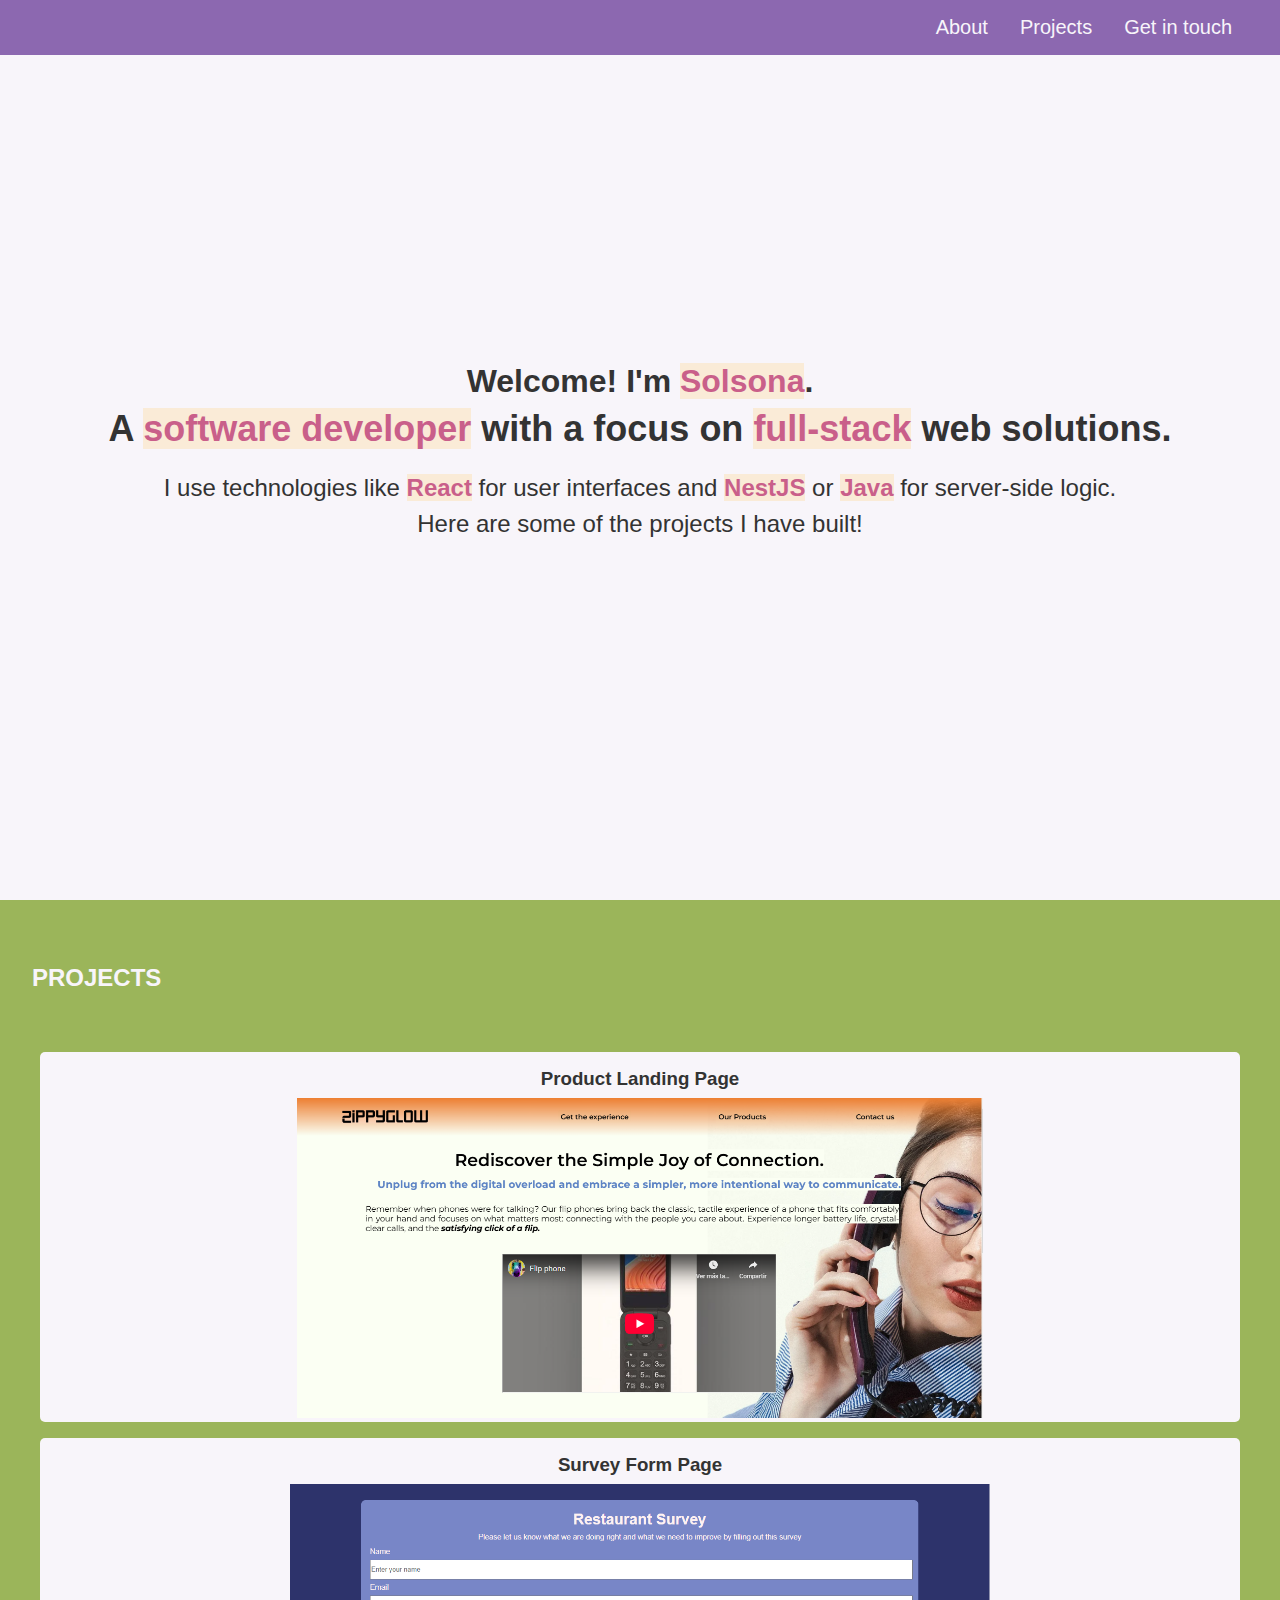
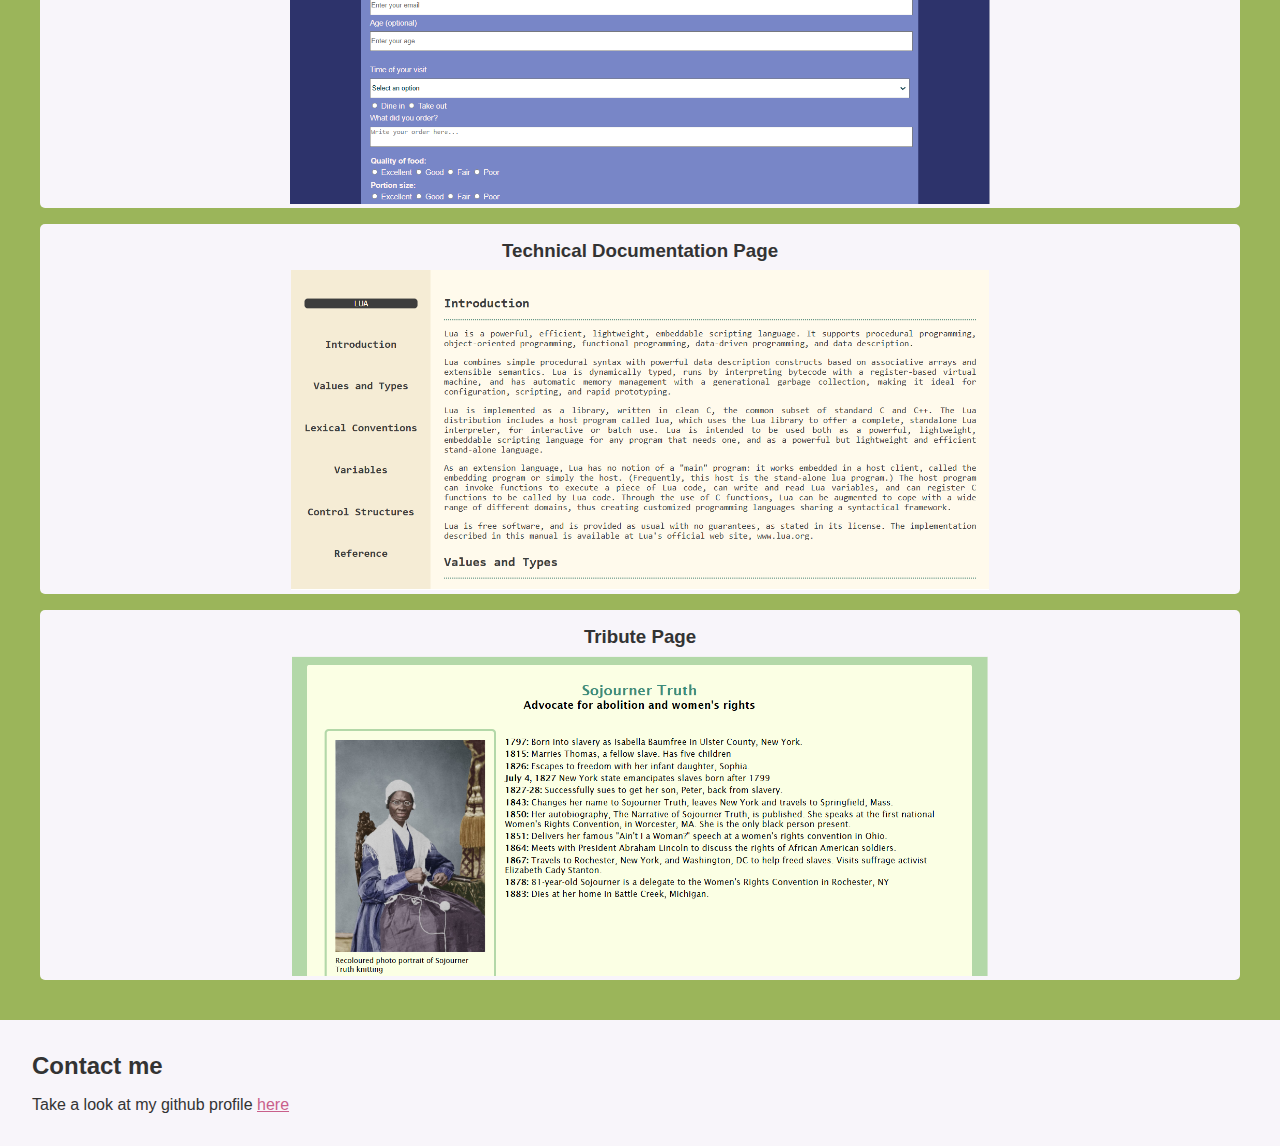
<file: portfolio-webpage/index.html>
<!DOCTYPE html>
<html lang="en">
<head>
    <meta charset="UTF-8">
    <meta name="viewport" content="width=device-width, initial-scale=1.0">
    <link rel="stylesheet" href="./styles.css"/>
    <title>Portfolio</title>
</head>
<body>
    <header>
        <nav id="navbar">
            <a href="#welcome-section">About</a>
            <a href="#projects">Projects</a>
            <a href="#contact-section">Get in touch</a>
        </nav>
    </header>
    <main>
        <section id="welcome-section">
            <h1>Welcome! I'm <span class="highlighted-text">Solsona</span>.</h1>
            <h2>A <span class="highlighted-text">software developer</span> with a focus on <span class="highlighted-text">full-stack</span> web solutions.</h2>
            <p>I use technologies like <span class="highlighted-text">React</span> for user interfaces and <span class="highlighted-text">NestJS</span> or <span class="highlighted-text">Java</span> for server-side logic.</p>
            <p>Here are some of the projects I have built!</p>
        </section>
        <section id="projects">
            <h2>Projects</h2>
            <div class="project-tile">
                <h3>Product Landing Page</h3>
                <a 
                    href="https://github.com/Solsona1/responsive-web-design-projects/tree/main/product-landing-page" 
                    target="_blank"
                >
                    <img 
                        class="desktop-view"
                        src="./product-landing-1.png" 
                        alt="Product Landing Page Screenshot"
                        loading="lazy"
                    >
                    <img 
                        class="phone-view"
                        src="./product-landing-2.png" 
                        alt="Product Landing Page Screenshot"
                        loading="lazy"
                    >
                </a>
            </div>
            <div class="project-tile">
                <h3>Survey Form Page</h3>
                <a 
                    href="https://github.com/Solsona1/responsive-web-design-projects/tree/main/survey-form-page"
                    target="_blank"
                >
                    <img 
                        class="desktop-view"
                        src="./survey-form.png" 
                        alt="Survey Form Page Screenshot"
                        loading="lazy"
                    >
                    <img 
                        class="phone-view"
                        src="./survey-form-2.png" 
                        alt="Survey Form Page Screenshot"
                        loading="lazy"
                    >
                </a>
            </div>
            <div class="project-tile">
                <h3>Technical Documentation Page</h3>
                <a 
                    href="https://github.com/Solsona1/responsive-web-design-projects/tree/main/technical-documentation-page"
                    target="_blank"
                >
                    <img 
                        class="desktop-view"
                        src="./technical-docs.png" 
                        alt="Technical Documentation Page Screenshot"
                        loading="lazy"
                    >
                    <img 
                        class="phone-view"
                        src="./technical-docs-2.png" 
                        alt="Technical Documentation Page Screenshot"
                        loading="lazy"
                    >
                </a>
            </div>
            <div class="project-tile">
                <h3>Tribute Page</h3>
                <a 
                    href="https://github.com/Solsona1/responsive-web-design-projects/tree/main/tribute-page"
                    target="_blank"
                >
                    <img 
                        class="desktop-view"
                        src="./tribute.png" 
                        alt="Tribute Page Screenshot"
                        loading="lazy"
                    >
                    <img 
                        class="phone-view"
                        src="./tribute-2.png" 
                        alt="Tribute Page Screenshot"
                        loading="lazy"
                    >
                </a>
            </div>
        </section>
        <section id="contact-section">
            <h2>Contact me</h2>
            Take a look at my github profile 
            <a 
                id="profile-link" 
                href="https://github.com/Solsona1"
                target="_blank"
            >
                here
            </a>
        </section>
    </main>
</body>
</html>
</file>
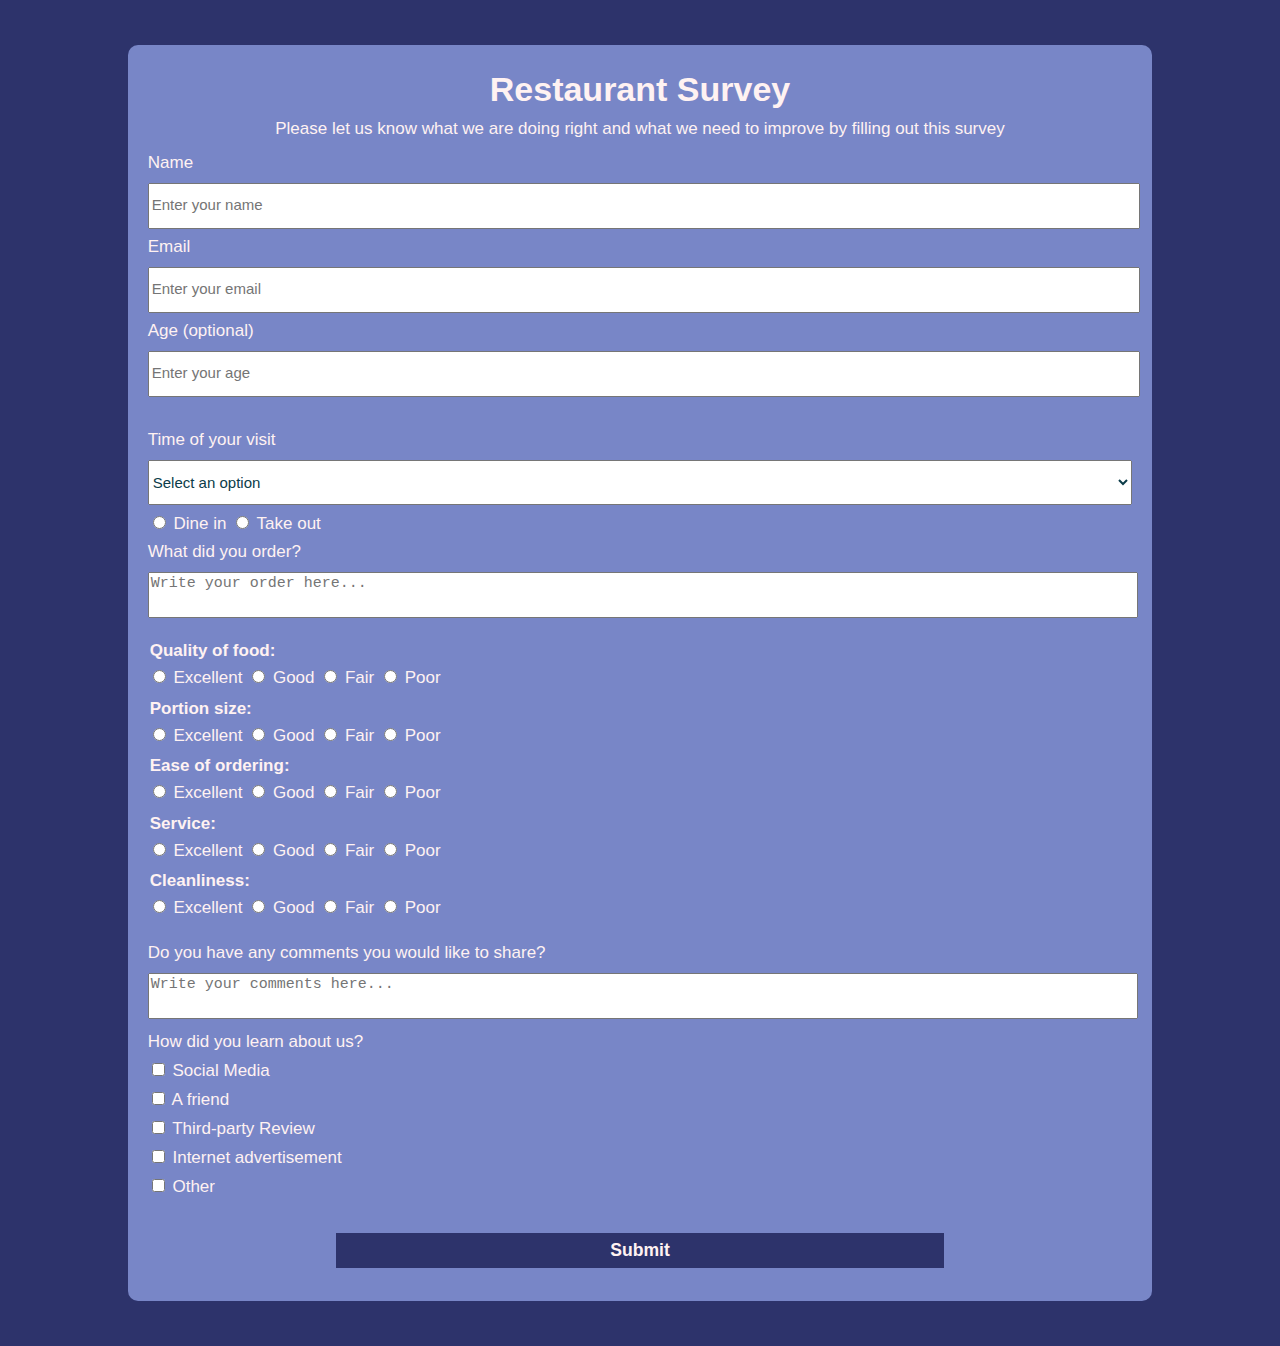
<file: survey-form-page/index.html>
<!DOCTYPE html>
<html lang="en">
  <head>
    <title>Restaurant Survey</title>
    <meta charset="utf-8"/>
    <meta name="viewport" content="width=device-width, initial-scale=1.0"/>
    <link rel="stylesheet" href="./index.css">
  </head>

  <body>
    <main>
      <h1 id="title">Restaurant Survey</h1>
      <p id="description">Please let us know what we are doing right and what we need to improve by filling out this survey</p>

      <form id="survey-form">
        <fieldset id="personal-info">
          <label id="name-label" for="name">Name <input class="container" id="name" type="text" placeholder="Enter your name" required autocomplete="given-name"/></label>
          <label id="email-label" for="email">Email <input class="container" id="email" type="email" placeholder="Enter your email" required autocomplete="email"/></label>
          <label id="number-label" for="number">Age (optional)<input class="container" id="number" type="number" min="13" max="120" placeholder="Enter your age"/></label>
          </fieldset>

        <fieldset id="about-order">
          <label id="label-dropdown">Time of your visit
            <select class="container" id="dropdown">
              <option value="">Select an option</option>
              <option value="1">Breakfast</option>
              <option value="2">Lunch</option>
              <option value="3">Dinner</option>
            </select>
          </label>
          <label class="inline-label" id="label-dinein" for="dine-in"><input id="dine-in" type="radio" name="in-out" value="dine-in"/> Dine in</label>
          <label class="inline-label" id="lable-takeout" for="take-out"><input id="take-out" type="radio" name="in-out" value="take-out"/> Take out</label>
          <label  for="order">What did you order? <textarea class="container" id="order" placeholder="Write your order here..."></textarea></label>
        </fieldset>

        <fieldset>
          <legend>Quality of food: </legend>
          <label class="inline-label"><input name="quality" type="radio" value="1"/> Excellent</label>
          <label class="inline-label"><input name="quality" type="radio" value="2"/> Good</label>
          <label class="inline-label"><input name="quality" type="radio" value="3"/> Fair</label>
          <label class="inline-label"><input name="quality" type="radio" value="4"/> Poor</label>
        </fieldset>
        <fieldset>
          <legend>Portion size: </legend>
          <label class="inline-label"><input name="portion-size" type="radio" value="1"/> Excellent</label>
          <label class="inline-label"><input name="portion-size" type="radio" value="2"/> Good</label>
          <label class="inline-label"><input name="portion-size" type="radio" value="3"/> Fair</label>
          <label class="inline-label"><input name="portion-size" type="radio" value="4"/> Poor</label>
        </fieldset>
        <fieldset>
          <legend>Ease of ordering: </legend>
          <label class="inline-label"><input name="ordering" type="radio"value="1"/> Excellent</label>
          <label class="inline-label"><input name="ordering" type="radio" value="2"/> Good</label>
          <label class="inline-label"><input name="ordering" type="radio" value="3"/> Fair</label>
          <label class="inline-label"><input name="ordering" type="radio" value="4"/> Poor</label>
        </fieldset>
        <fieldset>
          <legend>Service: </legend>
          <label class="inline-label"><input name="service" type="radio" value="1"/> Excellent</label>
          <label class="inline-label"><input name="service" type="radio" value="2"/> Good</label>
          <label class="inline-label"><input name="service" type="radio" value="3"/> Fair</label>
          <label class="inline-label"><input name="service" type="radio" value="4"/> Poor</label>
        </fieldset>
        <fieldset>
          <legend>Cleanliness: </legend>
          <label class="inline-label"><input name="cleanliness" type="radio" value="1"/> Excellent</label>
          <label class="inline-label"><input name="cleanliness" type="radio" value="2"/> Good</label>
          <label class="inline-label"><input name="cleanliness" type="radio" value="3"/> Fair</label>
          <label class="inline-label"><input name="cleanliness" type="radio" value="4"/> Poor</label>
        </fieldset>

        <fieldset id="review">
          <label for="comments">Do you have any comments you would like to share? <textarea id="comments" class="container" placeholder="Write your comments here..."></textarea></label>
          <span>How did you learn about us?</span>
          <label for="sns"><input id="sns" type="checkbox" value="sns"/> Social Media</label>
          <label for="friend"><input id="friend" type="checkbox" value="friend"/> A friend</label>
          <label for="third-party"><input id="third-party" type="checkbox" value="third-party"/> Third-party Review</label>
          <label for="ad"><input id="ad" type="checkbox" value="ad"/> Internet advertisement</label>
          <label for="other"><input id="other" type="checkbox" value="other"/> Other</label>
        </fieldset>

        <input id="submit" type="submit"/>
      </form>
    </main>
  </body>
</html>
</file>
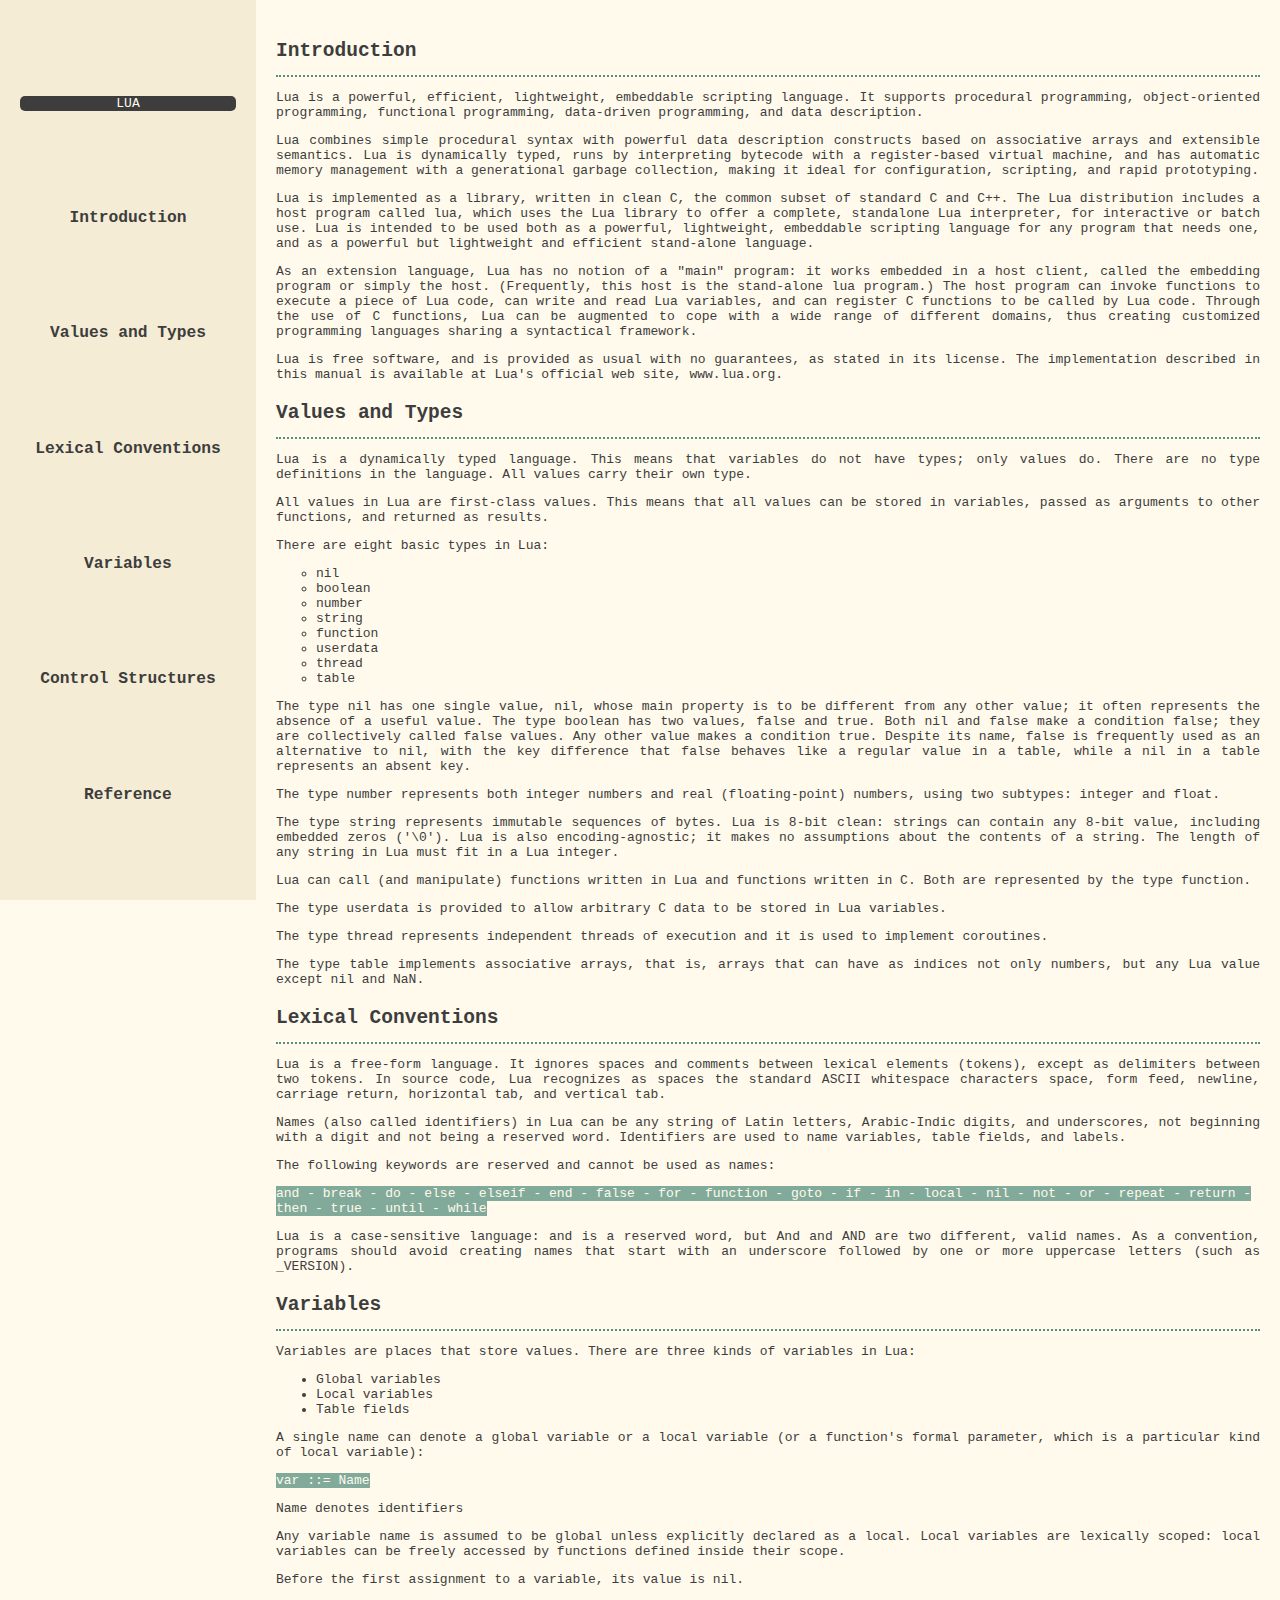
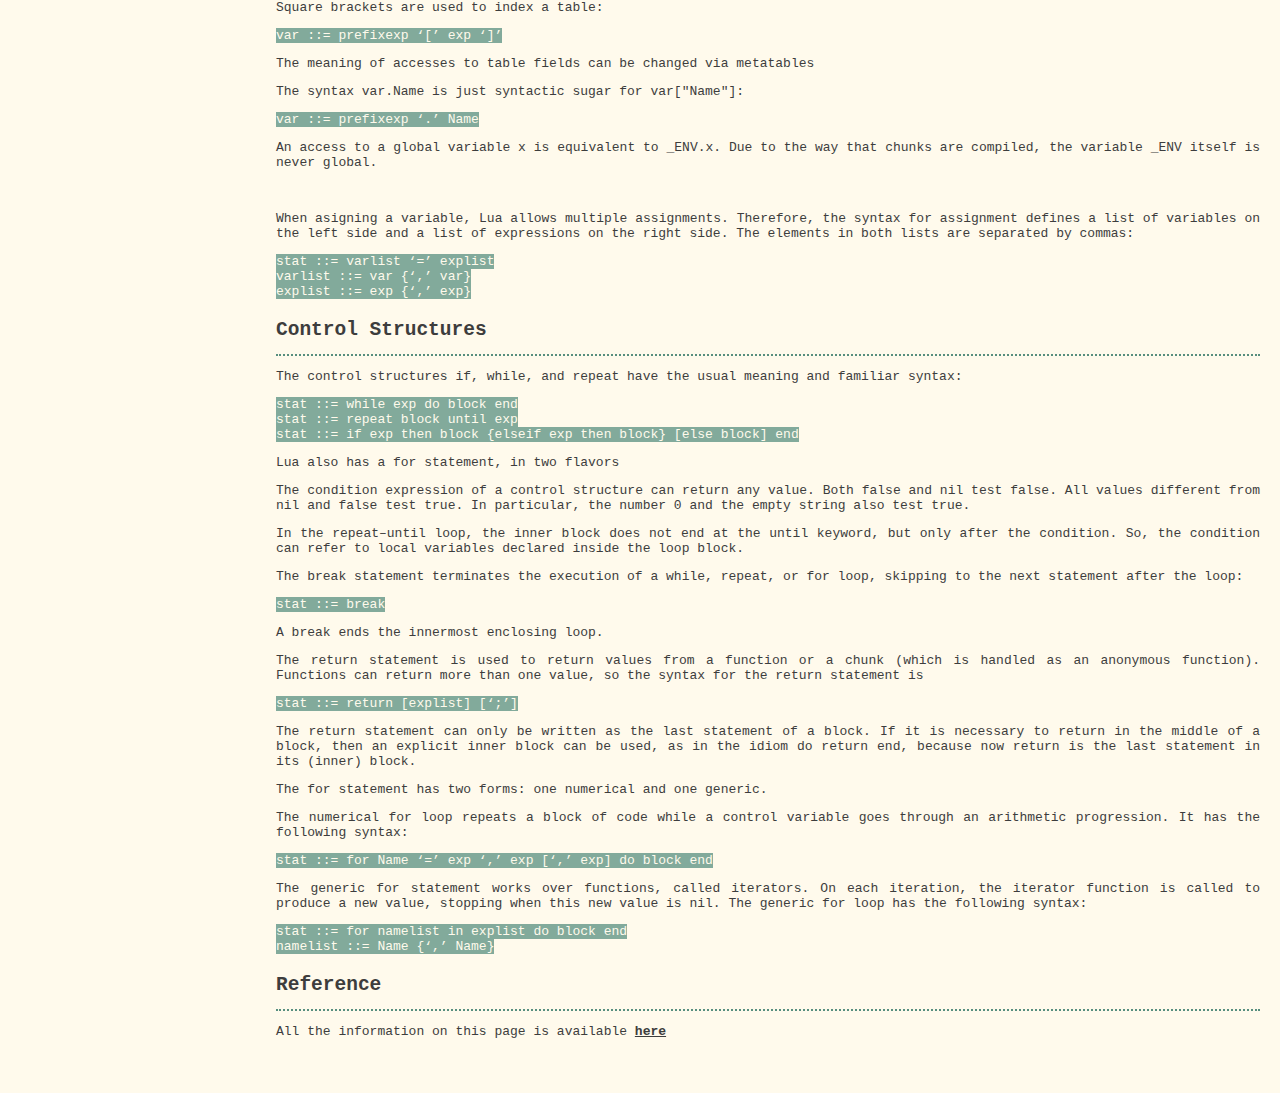
<file: technical-documentation-page/index.html>
<!DOCTYPE html>
<html lang="en">
<head>
    <meta charset="UTF-8">
    <meta name="viewport" content="width=device-width, initial-scale=1.0">
    <link rel="stylesheet" href="./styles.css"/>
    <link rel="icon" href="https://upload.wikimedia.org/wikipedia/commons/thumb/c/cf/Lua-Logo.svg/900px-Lua-Logo.svg.png"/>
    <title>Lua Technical Documentation</title>
</head>
<body>
    <header id="page-header">
        <nav id="navbar">
            <header>Lua</header>
            <a class="nav-link" href="#Introduction">Introduction</a>
            <a class="nav-link" href="#Values_and_Types">Values and Types</a>
            <a class="nav-link" href="#Lexical_Conventions">Lexical Conventions</a>
            <a class="nav-link" href="#Variables">Variables</a>
            <a class="nav-link" href="#Control_Structures">Control Structures</a>
            <a class="nav-link" href="#Reference">Reference</a>
        </nav>
    </header>
    <main id="main-doc">
        <section class="main-section" id="Introduction">
            <header>Introduction</header>
            <p>Lua is a powerful, efficient, lightweight, embeddable scripting language. It supports procedural programming, object-oriented programming, functional programming, data-driven programming, and data description.</p>
            <p>Lua combines simple procedural syntax with powerful data description constructs based on associative arrays and extensible semantics. Lua is dynamically typed, runs by interpreting bytecode with a register-based virtual machine, and has automatic memory management with a generational garbage collection, making it ideal for configuration, scripting, and rapid prototyping.</p>
            <p>Lua is implemented as a library, written in clean C, the common subset of standard C and C++. The Lua distribution includes a host program called lua, which uses the Lua library to offer a complete, standalone Lua interpreter, for interactive or batch use. Lua is intended to be used both as a powerful, lightweight, embeddable scripting language for any program that needs one, and as a powerful but lightweight and efficient stand-alone language.</p>
            <p>As an extension language, Lua has no notion of a "main" program: it works embedded in a host client, called the embedding program or simply the host. (Frequently, this host is the stand-alone lua program.) The host program can invoke functions to execute a piece of Lua code, can write and read Lua variables, and can register C functions to be called by Lua code. Through the use of C functions, Lua can be augmented to cope with a wide range of different domains, thus creating customized programming languages sharing a syntactical framework.</p>
            <p>Lua is free software, and is provided as usual with no guarantees, as stated in its license. The implementation described in this manual is available at Lua's official web site, www.lua.org.</p>
        </section>
        <section class="main-section" id="Values_and_Types">
            <header>Values and Types</header>
            <p>Lua is a dynamically typed language. This means that variables do not have types; only values do. There are no type definitions in the language. All values carry their own type.</p>
            <p>All values in Lua are first-class values. This means that all values can be stored in variables, passed as arguments to other functions, and returned as results.</p>
            <p>There are eight basic types in Lua: 
                <ul id="types-list">
                    <li>nil</li>
                    <li>boolean</li>
                    <li>number</li> 
                    <li>string</li>
                    <li>function</li> 
                    <li>userdata</li>
                    <li>thread</li>
                    <li>table</li>
                </ul>
            </p>
            <p>The type nil has one single value, nil, whose main property is to be different from any other value; it often represents the absence of a useful value. The type boolean has two values, false and true. Both nil and false make a condition false; they are collectively called false values. Any other value makes a condition true. Despite its name, false is frequently used as an alternative to nil, with the key difference that false behaves like a regular value in a table, while a nil in a table represents an absent key.</p>
            <p>The type number represents both integer numbers and real (floating-point) numbers, using two subtypes: integer and float. </p>
            <p>The type string represents immutable sequences of bytes. Lua is 8-bit clean: strings can contain any 8-bit value, including embedded zeros ('\0'). Lua is also encoding-agnostic; it makes no assumptions about the contents of a string. The length of any string in Lua must fit in a Lua integer.</p>
            <p>Lua can call (and manipulate) functions written in Lua and functions written in C. Both are represented by the type function.</p>
            <p>The type userdata is provided to allow arbitrary C data to be stored in Lua variables.</p>
            <p>The type thread represents independent threads of execution and it is used to implement coroutines.</p>
            <p>The type table implements associative arrays, that is, arrays that can have as indices not only numbers, but any Lua value except nil and NaN.</p>
        </section>
        <section class="main-section" id="Lexical_Conventions">
            <header>Lexical Conventions</header>
            <p>Lua is a free-form language. It ignores spaces and comments between lexical elements (tokens), except as delimiters between two tokens. In source code, Lua recognizes as spaces the standard ASCII whitespace characters space, form feed, newline, carriage return, horizontal tab, and vertical tab.</p>
            <p>Names (also called identifiers) in Lua can be any string of Latin letters, Arabic-Indic digits, and underscores, not beginning with a digit and not being a reserved word. Identifiers are used to name variables, table fields, and labels.</p>
            <p>The following keywords are reserved and cannot be used as names:</p>
            <code>and   -   break   -   do   -    else   -   elseif  -  end   -    
                false   -   for    -   function   -   goto   -   if    -    in   -   
                local  -   nil    -   not    -   or    -    repeat   -   return   -   
                then   -   true   -   until  -   while</code>
            <p>Lua is a case-sensitive language: and is a reserved word, but And and AND are two different, valid names. As a convention, programs should avoid creating names that start with an underscore followed by one or more uppercase letters (such as _VERSION).</p>
        </section>
        <section class="main-section" id="Variables">
            <header>Variables</header>
            <p>Variables are places that store values. There are three kinds of variables in Lua: 
                <ul>
                    <li>Global variables</li>
                    <li>Local variables</li>
                    <li>Table fields</li>
                </ul>
            </p>
            <p>A single name can denote a global variable or a local variable (or a function's formal parameter, which is a particular kind of local variable):</p>
            <code>var ::= Name</code>
            <p>Name denotes identifiers</p>
            <p>Any variable name is assumed to be global unless explicitly declared as a local. Local variables are lexically scoped: local variables can be freely accessed by functions defined inside their scope.</p>
            <p>Before the first assignment to a variable, its value is nil.</p>
            <p>Square brackets are used to index a table:</p>
            <code>var ::= prefixexp ‘[’ exp ‘]’</code>
            <p>The meaning of accesses to table fields can be changed via metatables</p>
            <p>The syntax var.Name is just syntactic sugar for var["Name"]:</p>
            <code>var ::= prefixexp ‘.’ Name</code>
            <p>An access to a global variable x is equivalent to _ENV.x. Due to the way that chunks are compiled, the variable _ENV itself is never global.</p>
            <br>
            <p>When asigning a variable, Lua allows multiple assignments. Therefore, the syntax for assignment defines a list of variables on the left side and a list of expressions on the right side. The elements in both lists are separated by commas:</p>
            <code>stat ::= varlist ‘=’ explist <br>
                varlist ::= var {‘,’ var} <br>
                explist ::= exp {‘,’ exp}</code>
        </section>
        <section class="main-section" id="Control_Structures">
            <header>Control Structures</header>
            <p>The control structures if, while, and repeat have the usual meaning and familiar syntax:</p>
            <code>stat ::= while exp do block end <br>
                stat ::= repeat block until exp <br>
                stat ::= if exp then block {elseif exp then block} [else block] end</code>
            <p>Lua also has a for statement, in two flavors</p>
            <p>The condition expression of a control structure can return any value. Both false and nil test false. All values different from nil and false test true. In particular, the number 0 and the empty string also test true.</p>
            <p>In the repeat–until loop, the inner block does not end at the until keyword, but only after the condition. So, the condition can refer to local variables declared inside the loop block.</p>
            <p>The break statement terminates the execution of a while, repeat, or for loop, skipping to the next statement after the loop:</p>
            <code>stat ::= break</code>
            <p>A break ends the innermost enclosing loop.</p>
            <p>The return statement is used to return values from a function or a chunk (which is handled as an anonymous function). Functions can return more than one value, so the syntax for the return statement is</p>
            <code>stat ::= return [explist] [‘;’]</code>
            <p>The return statement can only be written as the last statement of a block. If it is necessary to return in the middle of a block, then an explicit inner block can be used, as in the idiom do return end, because now return is the last statement in its (inner) block.</p>
            <p>The for statement has two forms: one numerical and one generic.</p>
            <p>The numerical for loop repeats a block of code while a control variable goes through an arithmetic progression. It has the following syntax:</p>
            <code>stat ::= for Name ‘=’ exp ‘,’ exp [‘,’ exp] do block end</code>
            <p>The generic for statement works over functions, called iterators. On each iteration, the iterator function is called to produce a new value, stopping when this new value is nil. The generic for loop has the following syntax:</p>
            <code>stat ::= for namelist in explist do block end <br>
                namelist ::= Name {‘,’ Name}</code>
        </section>
        <section class="main-section" id="Reference">
            <header>Reference</header>
            <p>All the information on this page is available <a href="https://www.lua.org/manual/5.4/manual.html#2.1">here</a></p>
        </section>
    </main>
</body>
</html>
</file>
<file: portfolio-webpage/styles.css>
:root {
    --secondary-color: #8c68b0;
    --complementary-color: #9bb55a;
    --highlights-color: #c95f8a;
    --white-color: #f8f5fa;
    --font-main-color: #333333;
}

html {
    box-sizing: border-box;
}

*, ::before, ::after {
    box-sizing: inherit;
}

* {
    margin: 0;
    padding: 0;
    scroll-behavior: smooth;
}

body {
    font-family: Arial, Helvetica, sans-serif;
    background-color: var(--white-color);
    color: var(--font-main-color);
}

header {
    position: fixed;
    top: 0;
    left: 0;
    z-index: 10;
    width: 100%;
}

/* Navbar Styling */
#navbar {
    padding: 1rem;
    padding-right: 3rem;
    background-color: var(--secondary-color);
    
    display: flex;
    flex-direction: row;
    align-items: center;
    justify-content: flex-end;
    column-gap: 2rem;

    font-size: 125%;
}

#navbar a {
    color: var(--white-color);   
    text-decoration: none;
}

#navbar a:hover {
    transform: scale(1.1);
    text-shadow: 0px 0px 5px var(--white-color);
}

/* Welcome Section Styling */
#welcome-section {
    height: 100vh;
    display: flex;
    flex-direction: column;
    align-items: center;
    justify-content: center;
    text-align: center;
}

#welcome-section h1 {
    font-size: 200%;
    margin-bottom: 0.5rem;
    max-width: 90%;
}

#welcome-section h2 {
    font-size: 225%;
    margin-bottom: 1.5rem;
    max-width: 90%;
}

#welcome-section p {
    max-width: 80%;
    font-size: 150%;
}

#welcome-section p:first-of-type {
    margin-bottom: 0.5rem;
}

#welcome-section .highlighted-text {
    background-color: antiquewhite;
    color: var(--highlights-color);
}

#welcome-section p .highlighted-text {
    font-weight: bold;
}

/* Projects Section Styling */
#projects {
    padding: 2rem;
    padding-top: 4rem;
    background-color: var(--complementary-color);

    display: grid;
    grid-template-rows: 5rem 1fr 1fr;
    grid-template-columns: 50% 50%;
}

#projects h2 {
    grid-column: 1 / 3;
    grid-row: 1 / 2;
    color: var(--white-color);
    text-transform: uppercase;
}

#projects .project-tile {
    border-radius: 5px;
    margin: 0.5rem;

    display: flex;
    flex-direction: column;
    row-gap: 0.5rem;
    align-items: center;
    justify-content: center;
    background-color: var(--white-color);
}

#projects .project-tile h3 {
    width: 100%;
    text-align: center;
    padding-top: 1rem;
}

#projects .project-tile img {
    max-width: 100%;
    height: 20rem;
    object-fit: contain;
}

/* Styles for contact info section */
#contact-section {
    padding: 2rem;
}

#contact-section h2 {
    margin-bottom: 1rem;
}

#contact-section a {
    color: var(--highlights-color)
}

/* Styles for small devices */
@media (max-width: 500px) {
    #navbar {
        padding: 1rem;
        justify-content: space-evenly;
        font-size: 1.25rem;
    }

    #navbar a:hover {
        transform: none;
        text-shadow: none;
    }

    #projects {
        grid-template-rows: 5rem repeat(4, 1fr);
    }

    #projects .project-tile {
        grid-column: 1 / 3;
    }

    img.desktop-view {
        display: none;
    }
}

/* Styles for medium devices */
@media (max-width: 1300px) AND (min-width: 501px) {
    #projects {
        grid-template-rows: 5rem repeat(4, 1fr);
    }
    
    #projects .project-tile {
        grid-column: 1 / 3;
    }

    img.phone-view {
        display: none;
    }
}

/* Styles for big devices */
@media (min-width: 1300px) {
    img.phone-view {
        display: none;
    }
}
</file>
<file: survey-form-page/index.css>
body {
    box-sizing: border-box;
    width: 100%;
    height: 100hv; 
    margin: 0;
    font-family: "Gill Sans", sans-serif;
    font-size: 17px;
    background-color: #2D336B;
    color: #FFF2F2;
}
  
main {
    background-color: #7886C7;
    margin: 5vh 10vw;
    padding: 15px 5px;
    border-radius: 10px;
}
  
h1, p{
    text-align: center;
    margin: 1em auto;
    padding: 0;
    margin: 0;
}

h1 {
    margin-bottom: 10px;
    margin-top: 10px;
}
  
fieldset {
    border: none;
}
  
label {
    display: block; 
    margin: 0.5rem 0;
}
  
.inline-label {
    display: inline;
}
  
.container {
    margin: 10px 0 0 0;
    width: 100%;
    min-height: 3em;
}
  
legend {
    font-weight: bold;
}
  
input[type="submit"]{
    display: block;
    width: 60%;
    margin: 1em auto;
    height: 2em;
    font-size: 1.1rem;
    background-color: #2D336B;
    border: 1px solid #2D336B;
    color: #FFF2F2;
    font-weight: bold; 
    min-width: 300px;
}
  
input::placeholder {
    font-size: 15px;
}
  
textarea::placeholder {
    font-size: 15px;
}
  
select {
    font-size: 15px;
    color: rgb(11, 60, 73);
}

textarea {
    resize: none;
}
</file>
<file: technical-documentation-page/styles.css>
html, body {
    box-sizing: border-box;
    background-color: #FFFAEC;
    color: #3D3D3D;
    font-family: monospace;
    scroll-behavior: smooth;
}

* {
    box-sizing: inherit;
}

#page-header {
    position: fixed;
    top: 0;
    right: 80%;
    height: 100%;
    width: 20%;
}

#navbar {
    padding: 20px;
    height: 100%;
    width: 100%;

    text-align: center;
    background-color: #F5ECD5;
    
    display: flex;
    flex-direction: column;
    justify-content: space-evenly;
    align-items: center;
    gap: 20px;
}

#navbar header, #navbar .nav-link {
    padding: 0;
    margin: 0;
}

#navbar header {
    background-color: #3D3D3D;
    width: 100%;
    border-radius: 5px;
    color: #FFFAEC;
    text-transform: uppercase;
}

#navbar .nav-link {
    text-decoration: none;
    font-size: 1.25em;
    font-weight: 700;
    color: #3D3D3D;
}

#main-doc {
    width: 80%;
    height: fit-content;
    padding: 20px;

    position: absolute;
    left: 20%;
    top: 0;
}

.main-section {
    width: 100%;
}

.main-section header {
    border-bottom: 2px dotted #578E7E;
    padding-bottom: 1rem;
    font-size: 1.5rem;
    margin-top: 20px;
    font-weight: bold;
}

.main-section p {
    text-align: justify;
}

.main-section a {
    font-weight: 700;
    color: #3D3D3D;
}

.main-section #types-list {
    list-style: circle;
}

.main-section code {
    background-color: hsla(163, 24%, 45%, 0.742);
    color: #FFFAEC;
    width: 100%;
}

/* Phones */
@media (max-width: 450px) {
    body {
        font-size: 1.3rem;
    }

    #page-header {
        position: relative;
        right: 0;
        width: 100%;
    }

    #main-doc {
        position: relative;
        width: 100%;
        height: 100%;
        left: 0;
    }
}
</file>
